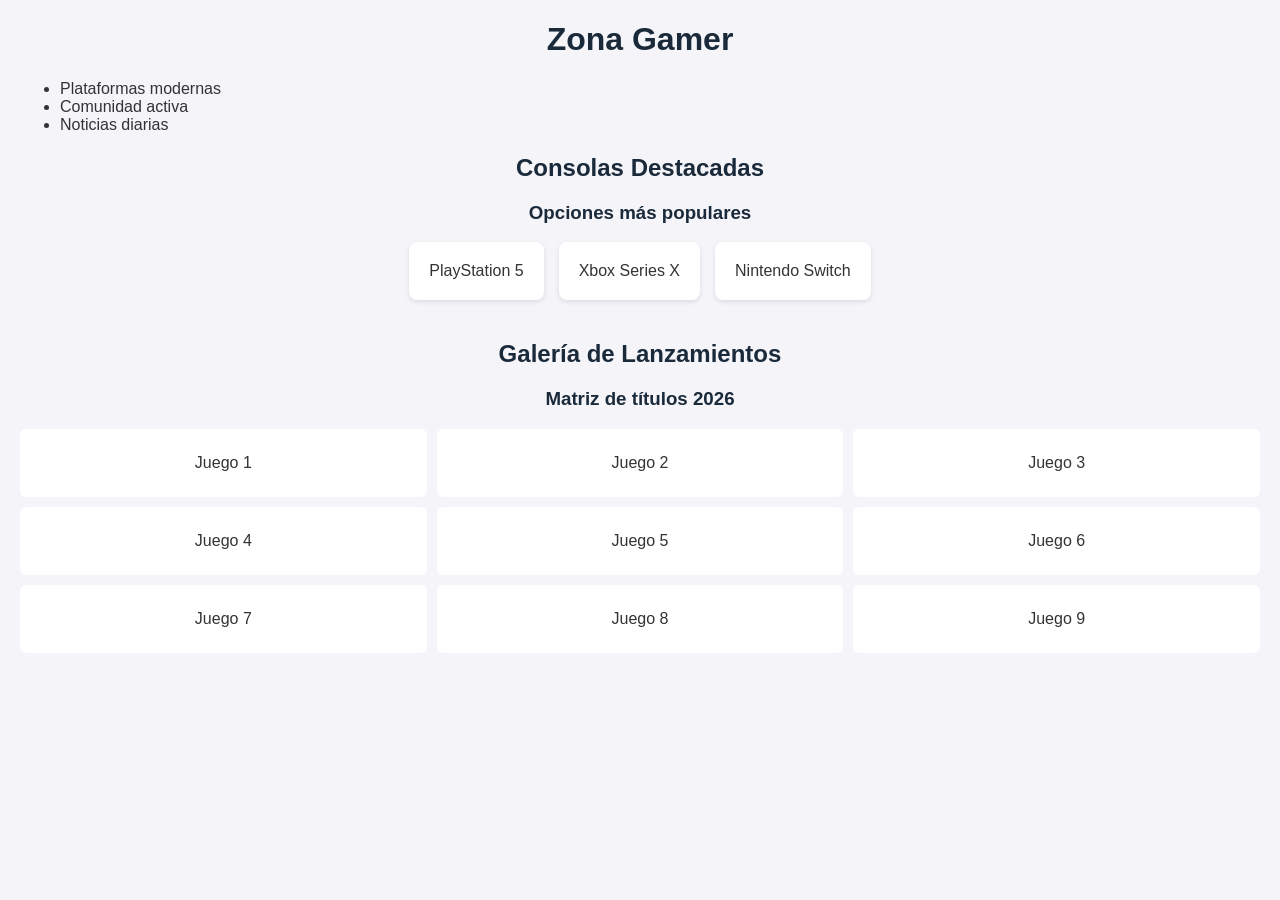
<file: trabajo/index.html>
<!DOCTYPE html>
<html lang="es">
<head>
  <meta charset="UTF-8">
  <meta name="viewport" content="width=device-width, initial-scale=1.0">
  <title>Zona Gamer - Sesión 5</title>
  <link rel="stylesheet" href="style.css">
</head>
<body>

  <h1>Zona Gamer</h1>

  <ul>
    <li>Plataformas modernas</li>
    <li>Comunidad activa</li>
    <li>Noticias diarias</li>
  </ul>

  <section class="seccion">
    <h2>Consolas Destacadas</h2>
    <h3>Opciones más populares</h3>
    
    <div class="tarjetas">
      <div class="tarjeta">PlayStation 5</div>
      <div class="tarjeta">Xbox Series X</div>
      <div class="tarjeta">Nintendo Switch</div>
    </div>
  </section>

  <section class="seccion">
    <h2>Galería de Lanzamientos</h2>
    <h3>Matriz de títulos 2026</h3>

    <div class="grilla">
      <div class="celda">Juego 1</div>
      <div class="celda">Juego 2</div>
      <div class="celda">Juego 3</div>
      <div class="celda">Juego 4</div>
      <div class="celda">Juego 5</div>
      <div class="celda">Juego 6</div>
      <div class="celda">Juego 7</div>
      <div class="celda">Juego 8</div>
      <div class="celda">Juego 9</div>
    </div>
  </section>

</body>
</html>
</file>
<file: trabajo/style.css>
body {
  font-family: sans-serif;
  color: #333333;
  background-color: #f4f4f9;
  margin: 20px;
}

h1, h2, h3 {
  color: #1a2a3a;
  text-align: center;
}

.seccion {
  margin-bottom: 40px;
}

.tarjetas {
  display: flex;
  justify-content: center;
  gap: 15px;
}

.tarjeta {
  background-color: #ffffff;
  padding: 20px;
  border-radius: 8px;
  box-shadow: 0 2px 5px rgba(0,0,0,0.1);
}

.grilla {
  display: grid;
  grid-template-columns: repeat(3, 1fr);
  gap: 10px;
}

.celda {
  background-color: #ffffff;
  padding: 25px;
  text-align: center;
  border-radius: 6px;
  transition: transform 0.2s;
}

.celda:hover {
  background-color: #e2e8f0;
  transform: scale(1.02);
}
</file>
